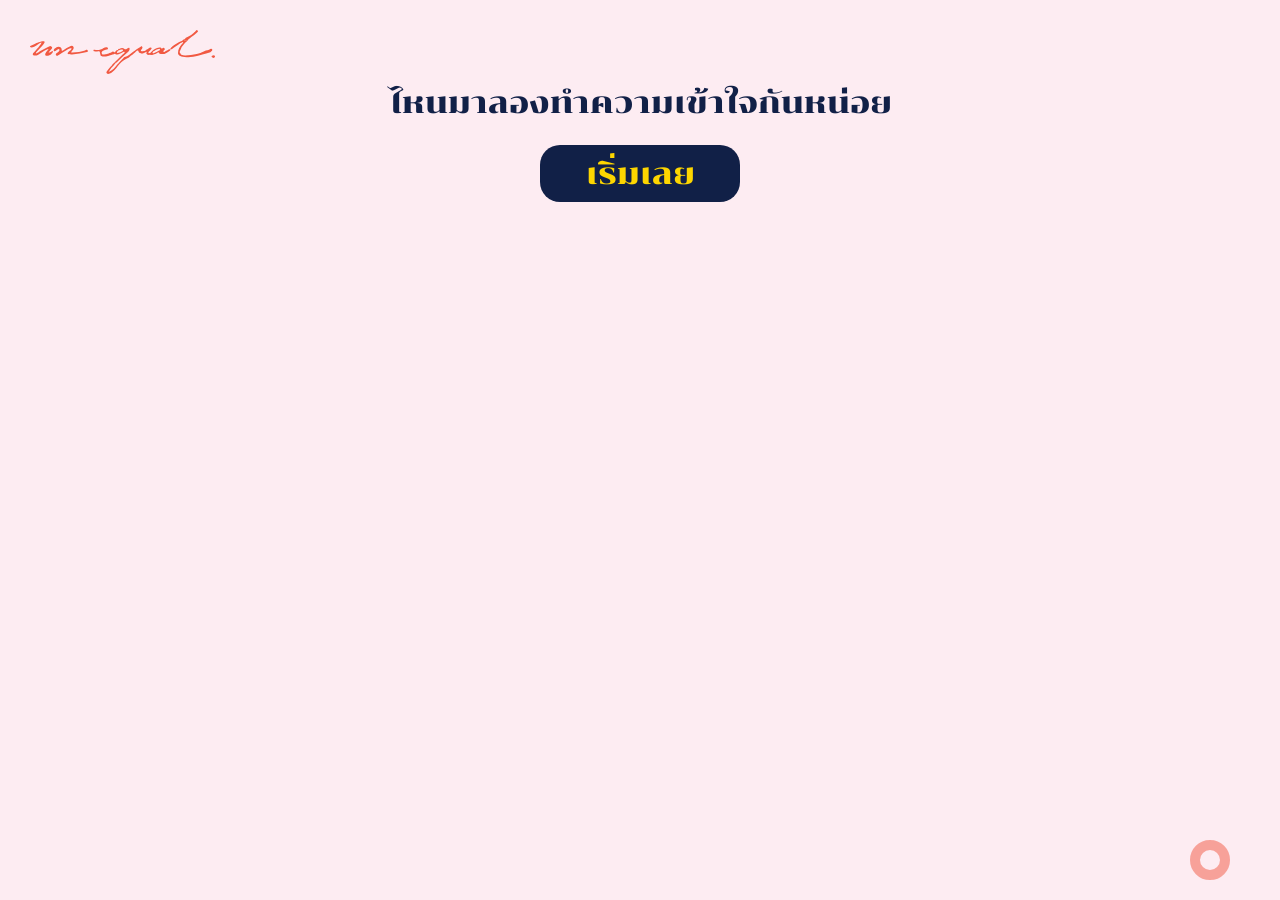
<file: game00.html>
<html lang="en">
  <head>
    <meta charset="UTF-8" />
    <meta name="viewport" content="width=device-width, initial-scale=1.0" />
    <title>Everyeon is (UN) equal</title>
    <link
      href="https://fonts.googleapis.com/css2?family=K2D&display=swap"
      rel="stylesheet"
    />
    <link
      href="https://fonts.googleapis.com/css2?family=Chonburi&display=swap"
      rel="stylesheet"
    />
    <link
      rel="stylesheet"
      href="https://cdn.jsdelivr.net/npm/bootstrap@4.5.3/dist/css/bootstrap.min.css"
    />
    <link rel="stylesheet" href="css/game01.css" />
    
    
  </head>
  <body>
    <div class="header"><img src="img/ui/logo.svg" /></div>
    <div class="btn-credit bor-peach"></div>
    <div class="container-fluid credit cl-navy">
      <p>
        เว็บไซต์นี้เป็นส่วนหนึ่งของวิชาออกแบบเว็บไซต์ หลักสูตรนิเทศศิลป์
        คณะสถาปัตยกรรมศาสตร์
      </p>
      <p>
        และการโปรแกรมและสื่อประสม แขนงวิชาการพัฒนาสื่อประสมและเกม
        คณะเทคโนโลยีสารสนเทศ
      </p>
      <p>สถาบันเทคโนโลยีพระจอมเกล้าเจ้าคุณทหารลาดกระบัง ©2020</p>
    </div>
    <div
      class="page7 container-fluid content bg-pale-pink"
      style="text-align: center; margin: auto"
    >
      <p class="empty fade01 subhead cl-navy">ไหนมาลองทำความเข้าใจกันหน่อย</p>
      <p class="empty fade02 subhead cl-peach" style="margin-bottom: 0px">
        คุณคิดว่าผู้หญิงควรได้รับ
      </p>
      <p class="empty fade02 subhead cl-peach">
        ค่าตอบแทนจากการทำงานบ้านหรือไม่?
      </p>
      <a class="btn btn-navy-yellow" id="start_quiz" href="#" role="button"
        >เริ่มเลย</a
      >
      <div
        class="empty quiz container bg-navy"
        style="width: 60%; border-radius: 15px; padding: 50px"
      >
        <div
          id="progress"
          class="bg-yellow"
          style="width: 100%; margin-bottom: 20px"
        >
          <div
            id="pro_bar"
            class="bg-red"
            style="width: 100%; height: 40px"
          ></div>
        </div>

        <span id="timer" class="cl-peach">
          <span id="time" class="time">10</span>
        </span>
        <div class="row" style="margin-top: 20px">
          <div class="col">
            <a class="btn btn-pink-navy" id="btn_yes" href="#" role="button"
              >ใช่</a
            >
          </div>
          <div class="col">
            <a class="btn btn-pink-navy" id="btn_nope" href="#" role="button"
              >ไม่ใช่</a
            >
          </div>
        </div>
      </div>
    </div>
    <div
      class="container-fluid content bg-pale-pink"
      style="text-align: center"
      id="wrong_ans"
    >
      <p class="head cl-navy">ว๊า! แย่จัง</p>
      <p class="subhead cl-blue" style="margin-bottom: 0px">
        เราว่าคุณอาจจะยังไม่ค่อยเข้าใจในเรื่องนี้เท่าไหร่
      </p>
      <p class="subhead cl-blue">ค่อยๆ ลองใหม่ก็ได้นะ</p>
      <p
        class="container cl-navy"
        style="width: 60%; text-align: left; margin-top: 50px"
      >
        ถ้าหากคุณไม่ได้ยอมรับและให้คุณค่าต่อการดูแล และ
        การทำงานบ้านแบบไม่ได้รับค่าจ้าง หรือ ฝ่ายชายที่ไม่ได้ช่วยเหลือแบ่งเบากัน
        ในการทำงาน จะมีส่วนทำให้เกิดปัญหาภายในครอบครัวได้ไม่มากก็น้อย
        เพราะจะสามารถเกิดความกดดัน, ความไม่เข้าใจกัน และ
        ความเครียดสะสมจากการทำงาน ซึ่งจะนำไปสู่การทะเลาะ และ
        อาจจะเลิกรากันได้ในที่สุด
      </p>
      <a
        class="btn btn-navy-yellow"
        id="return_to_quiz"
        style="margin-top: 70px; margin-bottom: 30px"
        href="#"
        role="button"
        >ลองใหม่</a
      >
    </div>
    <div class="page8 empty container-fluid content bg-pale-pink">
      <p class="head cl-red" style="margin-bottom: 0px; margin-left: 35%">
        <span class="tab"></span>เยี่ยมเลย!
      </p>
      <p class="subhead cl-blue" style="margin-bottom: 0px; margin-left: 35%">
        <span class="tab"></span>ยอมรับและให้คุณค่า
      </p>
      <p class="subhead cl-blue" style="margin-bottom: 0px; margin-left: 35%">
        <span class="tab"></span>แก่การทำงานบ้าน
      </p>
      <div class="col">
        <p
          class="cl-blue"
          style="margin-top: 2%; margin-right: 50%; margin-left: 15%"
        >
          ต้องยอมรับและให้คุณค่าต่อการดูแลและการทำงานบ้านแบบไม่ได้รับค่าจ้าง
          เพราะไม่ว่าบุคคลใดก็ควรได้รับค่าแรงเมื่อได้ทำงานเพื่อใช้จ่ายส่วนตัว
          โดยรัฐบาลสามารถช่วยเหลือได้โดยจัดเตรียมบริการสาธารณะ
          โครงสร้างพื้นฐานและนโยบายการคุ้มครองทางสังคมให้
          และสนับสนุนความรับผิดชอบร่วมกันภายในครัวเรือนและครอบครัวตามความเหมาะสมของแต่ละประเทศ
        </p>
        <p
          class="cl-blue"
          style="margin-top: 3%; margin-left: 15%; margin-right: 50%"
        >
          รวมถึงการขจัดความคิดที่ว่าด้วยการให้เพศหญิงต้องเป็นคนที่ทำงานบ้านเพียงคนเดียว
          เปลี่ยนเป็นการแบ่งเบากันภายในครอบครัวแทน
        </p>
      </div>
      <div class="col">
        <div style="position: absolute; right: 0px; top: 150px" class="img4-1">
          <img style="width: auto; height: 60vh" src="img/page4/4-1.png" />
        </div>
        <div style="position: absolute; right: 0px; top: 150px" class="img4-2">
          <img style="width: auto; height: 42vh" src="img/page4/4-2.png" />
        </div>
      </div>
    </div>
    <script src="https://cdn.jsdelivr.net/npm/bootstrap@4.5.3/dist/js/bootstrap.bundle.min.js"></script>
    <script src="https://code.jquery.com/jquery-3.5.1.js"></script>
    <script src="script/housework.js"></script>
  </body>
</html>
</file>
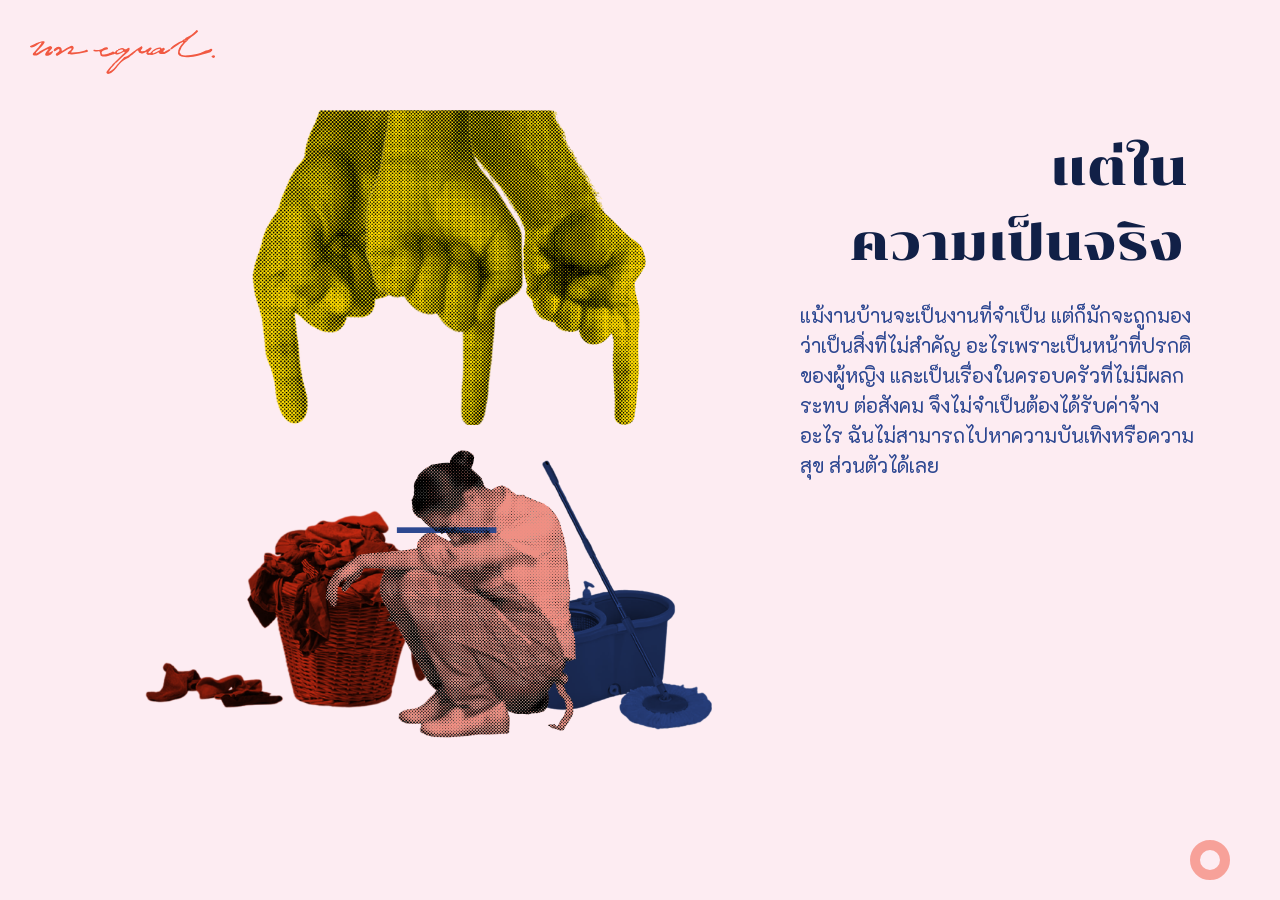
<file: page2.html>
<html lang="en">
  <head>
    <meta charset="UTF-8" />
    <meta name="viewport" content="width=device-width, initial-scale=1.0" />
    <title>Everyeon is (UN) equal</title>
    <link
      href="https://fonts.googleapis.com/css2?family=K2D&display=swap"
      rel="stylesheet"
    />
    <link
      href="https://fonts.googleapis.com/css2?family=Chonburi&display=swap"
      rel="stylesheet"
    />
    <link
      rel="stylesheet"
      href="https://cdn.jsdelivr.net/npm/bootstrap@4.5.3/dist/css/bootstrap.min.css"
    />
    <link rel="stylesheet" href="css/page2.css" />
    <script src="https://cdn.jsdelivr.net/npm/bootstrap@4.5.3/dist/js/bootstrap.bundle.min.js"></script>
    <script src="https://code.jquery.com/jquery-3.5.1.js"></script>
  </head>
  <body>
    <div class="header"><img src="img/ui/logo.svg" /></div>
    <div class="btn-credit bor-peach"></div>
    <div class="container-fluid credit cl-navy">
      <p>
        เว็บไซต์นี้เป็นส่วนหนึ่งของวิชาออกแบบเว็บไซต์ หลักสูตรนิเทศศิลป์
        คณะสถาปัตยกรรมศาสตร์
      </p>
      <p>
        และการโปรแกรมและสื่อประสม แขนงวิชาการพัฒนาสื่อประสมและเกม
        คณะเทคโนโลยีสารสนเทศ
      </p>
      <p>สถาบันเทคโนโลยีพระจอมเกล้าเจ้าคุณทหารลาดกระบัง ©2020</p>
    </div>
    <div class="container-fluid content bg-pale-pink">
      <div class="row" style="margin: 50px">
        <div class="col">
          <div style="width: 600px; height: 200px; position: absolute; left:185px; top:-400px;" class="img2-6"><img style="width: auto; height: 35vh;" src="img/page2/2-6.png" /></div>
          <div style="width: 600px; height: 200px; position: absolute; left:370px; top:-400px;" class="img2-5"><img style="width: auto; height: 35vh;" src="img/page2/2-5.png" /></div>
          <div style="width: 600px; height: 200px; position: absolute; left:300px; top:-400px;" class="img2-4"><img style="width: auto; height: 35vh;" src="img/page2/2-4.png" /></div>
          <div style="width: 600px; height: 200px; position: absolute; top: -400px; left: 80;" class="img2-2"><img style="width: auto; height: 22vh; " src="img/page2/2-2.png" /></div>
          <div style="width: 600px; height: 200px; position: absolute; top: -400px; left: 450;" class="img2-3"><img style="width: auto; height: 30vh; " src="img/page2/2-3.png" /></div>
          <img style="width: auto; height: 32vh; position: absolute; top: 320px; left: 260;" src="img/page2/2-1.png" />
        </div>
        <div class="col">
          <p class="head cl-navy" style="margin-left: 200px; margin-bottom: 0px; padding-left: 200px;"><span></span>แต่ใน</p>
          <p class="head cl-navy" style="margin-left: 200px;">ความเป็นจริง</p>
          <p class="cl-blue" style="width: 400px; margin-left: 150px;">
            แม้งานบ้านจะเป็นงานที่จำเป็น 
            แต่ก็มักจะถูกมองว่าเป็นสิ่งที่ไม่สำคัญ
            อะไรเพราะเป็นหน้าที่ปรกติของผู้หญิง
            และเป็นเรื่องในครอบครัวที่ไม่มีผลกระทบ
            ต่อสังคม จึงไม่จำเป็นต้องได้รับค่าจ้างอะไร 
            ฉันไม่สามารถไปหาความบันเทิงหรือความสุข
            ส่วนตัวได้เลย
          </p>
        </div>
      </div>
    </div>
    <script>
      $(".btn-credit").click(function(){
        $(".credit").slideToggle(500);
      });
      $(".credit").click(function(){
        $(".credit").slideToggle(500);
      });
    </script>
  </body>
</html>
</file>
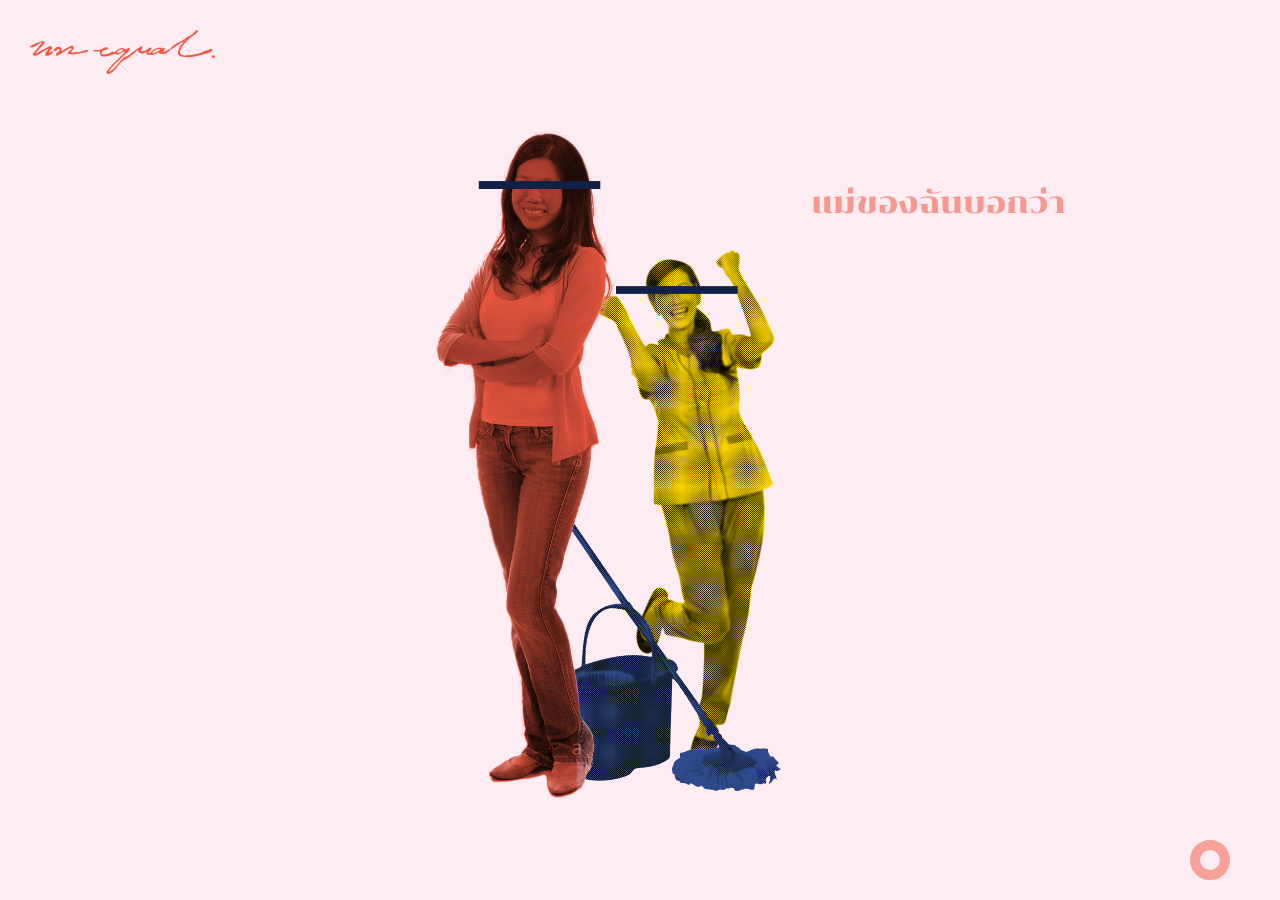
<file: page4.html>
<html lang="en">
  <head>
    <meta charset="UTF-8" />
    <meta name="viewport" content="width=device-width, initial-scale=1.0" />
    <title>Everyeon is (UN) equal</title>
    <link
      href="https://fonts.googleapis.com/css2?family=K2D&display=swap"
      rel="stylesheet"
    />
    <link
      href="https://fonts.googleapis.com/css2?family=Chonburi&display=swap"
      rel="stylesheet"
    />
    <link
      rel="stylesheet"
      href="https://cdn.jsdelivr.net/npm/bootstrap@4.5.3/dist/css/bootstrap.min.css"
    />
    <link rel="stylesheet" href="css/page46.css" />
    <script src="https://cdn.jsdelivr.net/npm/bootstrap@4.5.3/dist/js/bootstrap.bundle.min.js"></script>
    <script src="https://code.jquery.com/jquery-3.5.1.js"></script>
  </head>

  <body>
    <div class="header"><img src="img/ui/logo.svg" /></div>
    <div class="btn-credit bor-peach"></div>
    <div class="container-fluid credit cl-navy">
      <p>
        เว็บไซต์นี้เป็นส่วนหนึ่งของวิชาออกแบบเว็บไซต์ หลักสูตรนิเทศศิลป์
        คณะสถาปัตยกรรมศาสตร์
      </p>
      <p>
        และการเขียนโปรแกรมและสื่อประสม แขนงวิชาการพัฒนาสื่อประสมและเกม
        คณะเทคโนโลยีสารสนเทศ
      </p>
      <p>สถาบันเทคโนโลยีพระจอมเกล้าเจ้าคุณทหารลาดกระบัง ©2020</p>
    </div>
    <div class="container-fluid content bg-pale-pink">
      <div class="row" style="margin: 50px">
        <div class="col">
          <img
            style="width: auto; height: 75vh; margin-left: 350"
            src="img/page1/1.png"
          />
        </div>
        <div class="col" style="margin-top: 50px; margin-bottom: 50px">
          <p class="subhead cl-peach one">แม่ของฉันบอกว่า</p>
          <p class="head cl-navy two" style="margin-bottom: 0px">
            <span class="tab"></span>"เป็นผู้หญิง
          </p>
          <p class="head cl-navy two">ต้องทำงานอยู่บ้าน"</p>
          <p class="cl-blue three">
            แม่เคยบอกฉันว่า หากต้องการเป็นภรรยาที่ดี<br />
            หน้าที่แรกที่เราต้องทำคือดูแลความเรียบร้อยทุกอย่างในบ้าน<br />
            ไม่ว่าจะเป็นเรื่องงานบ้าน และการอยู่บ้านเพื่อดูแลลูก<br />
            เพราะมันคือสิ่งที่ผู้หญิงควรจะเป็น
          </p>
        </div>
      </div>
    </div>
    <script>
      $(".btn-credit").click(function () {
        $(".credit").slideToggle(500);
      });
      $(".credit").click(function () {
        $(".credit").slideToggle(500);
      });

      $(".one").css({ display: "none" }),
        $(".one").animate({ top: 0 }, { duration: 2000, queue: false });
      $(".one").fadeIn(2000);

      $(".two").css({ display: "none" }),
        $(".two").animate({ top: 0 }, { duration: 2000, queue: false });
      $(".two").delay(3000).fadeIn(2000);

      $(".three").css({ display: "none" }),
        $(".three").animate({ top: 0 }, { duration: 2000, queue: false });
      $(".three").delay(6000).fadeIn(2000);
    </script>
  </body>
</html>
</file>
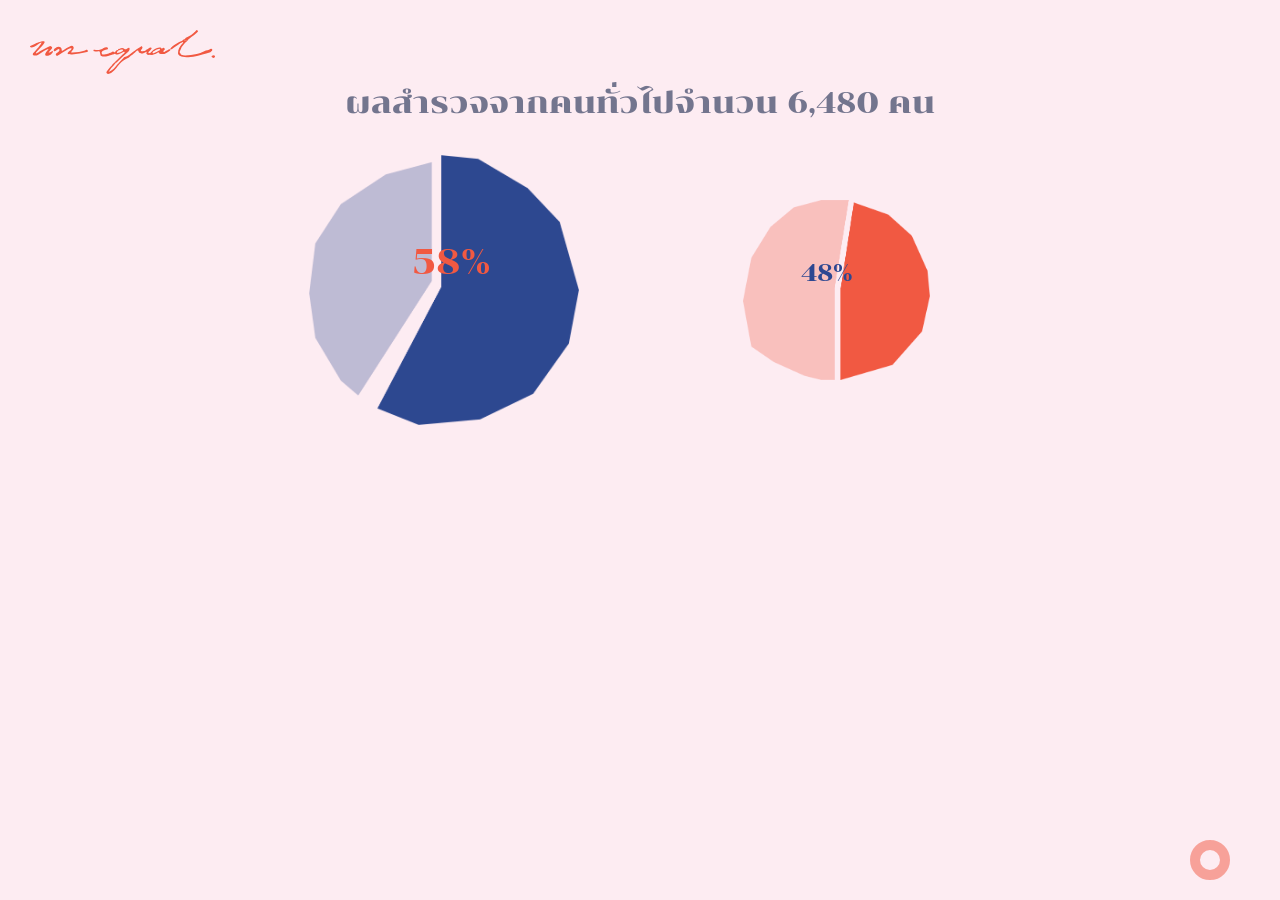
<file: page6.html>
<html lang="en">

<head>
    <meta charset="UTF-8" />
    <meta name="viewport" content="width=device-width, initial-scale=1.0" />
    <title>Everyeon is (UN) equal</title>
    <link href="https://fonts.googleapis.com/css2?family=K2D&display=swap" rel="stylesheet" />
    <link href="https://fonts.googleapis.com/css2?family=Chonburi&display=swap" rel="stylesheet" />
    <link rel="stylesheet" href="https://cdn.jsdelivr.net/npm/bootstrap@4.5.3/dist/css/bootstrap.min.css" />
    <link rel="stylesheet" href="css/page46.css" />
    <script src="https://cdn.jsdelivr.net/npm/bootstrap@4.5.3/dist/js/bootstrap.bundle.min.js"></script>
    <script src="https://code.jquery.com/jquery-3.5.1.js"></script>
    <link rel="stylesheet" href="css/progress-circle.css">
</head>

<body>
    <div class="header"><img src="img/ui/logo.svg" /></div>
    <div class="btn-credit bor-peach"></div>
    <div class="container-fluid credit cl-navy">
        <p>
            เว็บไซต์นี้เป็นส่วนหนึ่งของวิชาออกแบบเว็บไซต์ หลักสูตรนิเทศศิลป์
            คณะสถาปัตยกรรมศาสตร์
        </p>
        <p>
            และการเขียนโปรแกรมและสื่อประสม แขนงวิชาการพัฒนาสื่อประสมและเกม
            คณะเทคโนโลยีสารสนเทศ
        </p>
        <p>สถาบันเทคโนโลยีพระจอมเกล้าเจ้าคุณทหารลาดกระบัง ©2020</p>
    </div>
    <div class="container-fluid content bg-pale-pink">
        <p class="subhead cl-navy one" style="text-align: center; margin-top: auto;">ผลสำรวจจากคนทั่วไปจำนวน 6,480 คน</p>
        <div class="container" style="width: 70%;">
            <div class="row" style="margin: 30px;">
                <div class="col" style="text-align: center;">
                    <img style="width: auto; height: 30vh;" src="img/page3/3-1.png" />
                    <p class="subhead cl-peach" style="position: absolute; right: 0; margin-right: 150px; top: 0; margin-top: 80px; font-size: 36px;">58%</p>
                    <!-- <div class="progress-circle progress-58"><span>58</span></div> -->
                </div>
                <div class="col" style="text-align: center; margin: auto;">
                    <img style="width: auto; height: 20vh;" src="img/page3/3-2.png" />
                    <p class="subhead cl-blue" style="position: absolute; right: 0; margin-right: 180px; top: 0; margin-top: 55px; font-size: 24px;">48%</p>
                    <!-- <div class="progress-circle progress-48"><span>48</span></div> -->
                </div>
            </div>
            <div class="row" style="margin: auto;">
                <div class="col" style="text-align: center;">
                    <p class="cl-blue two" style="margin-bottom: 0;">ผู้ชายจำนวน 58% ยังคงมองว่า</p>
                    <p class="subhead cl-blue two" style="margin-bottom: 0;">การทำงานบ้านควรเป็น</p>
                    <p class="subhead cl-blue two" style="margin-bottom: 0;">หน้าที่ของผู้หญิง</p>
                    <p class="subhead cl-blue two" style="margin-bottom: 0;">มากกว่า</p>
                </div>
                <div class="col" style="text-align: center;">
                    <p class="cl-blue three" style="margin-bottom: 0;">ผู้หญิงจำนวน 48% คิดว่า</p>
                    <p class="subhead cl-peach three" style="margin-bottom: 0;">งานบ้านควรเป็นเรื่อง</p>
                    <p class="subhead cl-peach three" style="margin-bottom: 0;">ที่ต้องช่วยกัน</p>
                </div>
            </div>
            <div class="row">
                <div class="col" style="text-align: center; margin: auto;">
                    <p class="subhead cl-navy four">แต่ถึงอย่างไรก็ตาม</p>
                </div>
                <div class="col" style="text-align: auto;">
                    <p class="cl-blue four">ผู้หญิงจำนวนถึง 43% ที่คิดว่างานบ้านควรเป็นหน้าที่<br>ของผู้หญิงมากกว่า
                        สะท้อนให้เห็นว่าค่านิยมของสังคมไทย<br>ยังคงส่งผลต่อเนื่องมาถึงคนในยุคปัจจุบัน</p>
                </div>
            </div>
        </div>
    </div>
    <script>
        $(".btn-credit").click(function () {
            $(".credit").slideToggle(500);
        });
        $(".credit").click(function () {
            $(".credit").slideToggle(500);
        });

        //Page 6
        $('.one').css({ 'display': 'none' }),
        $('.one').animate({ 'top': 0 }, { "duration": 2000, "queue": false });
        $('.one').fadeIn(2000);

        $('.two').css({ 'display': 'none' }),
        $('.two').animate({ 'top': 0 }, { "duration": 2000, "queue": false });
        $('.two').delay(3000).fadeIn(2000);

        $('.three').css({ 'display': 'none' }),
        $('.three').animate({ 'top': 0 }, { "duration": 2000, "queue": false });
        $('.three').delay(6000).fadeIn(2000);

        $('.four').css({ 'display': 'none' }),
        $('.four').animate({ 'top': 0 }, { "duration": 2000, "queue": false });
        $('.four').delay(9000).fadeIn(2000);
    </script>
</body>

</html>
</file>
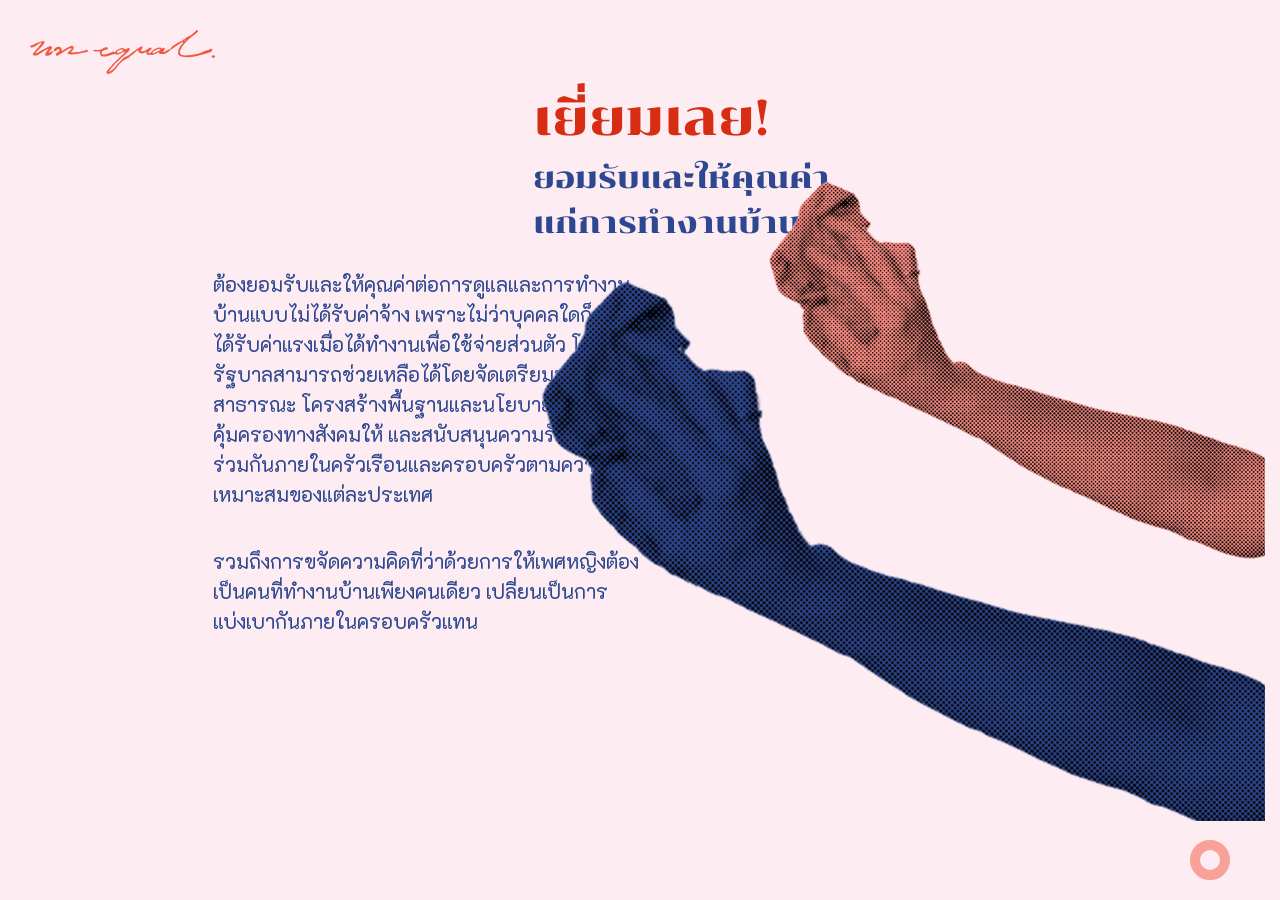
<file: page8.html>
<html lang="en">
  <head>
    <meta charset="UTF-8" />
    <meta name="viewport" content="width=device-width, initial-scale=1.0" />
    <title>Everyeon is (UN) equal</title>
    <link
      href="https://fonts.googleapis.com/css2?family=K2D&display=swap"
      rel="stylesheet"
    />
    <link
      href="https://fonts.googleapis.com/css2?family=Chonburi&display=swap"
      rel="stylesheet"
    />
    <link
      rel="stylesheet"
      href="https://cdn.jsdelivr.net/npm/bootstrap@4.5.3/dist/css/bootstrap.min.css"
    />
    <link rel="stylesheet" href="css/page8.css" />
    <script src="https://cdn.jsdelivr.net/npm/bootstrap@4.5.3/dist/js/bootstrap.bundle.min.js"></script>
    <script src="https://code.jquery.com/jquery-3.5.1.js"></script>
  </head>
  <body>
    <div class="header"><img src="img/ui/logo.svg" /></div>
    <div class="btn-credit bor-peach"></div>
    <div class="container-fluid credit cl-navy">
      <p>
        เว็บไซต์นี้เป็นส่วนหนึ่งของวิชาออกแบบเว็บไซต์ หลักสูตรนิเทศศิลป์
        คณะสถาปัตยกรรมศาสตร์
      </p>
      <p>
        และการโปรแกรมและสื่อประสม แขนงวิชาการพัฒนาสื่อประสมและเกม
        คณะเทคโนโลยีสารสนเทศ
      </p>
      <p>สถาบันเทคโนโลยีพระจอมเกล้าเจ้าคุณทหารลาดกระบัง ©2020</p>
    </div> 
    <div class="container-fluid content bg-pale-pink">
      <p class="head cl-red" style="margin-bottom: 0px;margin-left: 35%;"><span class="tab"></span>เยี่ยมเลย!</p>
      <p class="subhead cl-blue" style="margin-bottom: 0px;margin-left: 35%;"><span class="tab"></span>ยอมรับและให้คุณค่า</p>
      <p class="subhead cl-blue" style="margin-bottom: 0px;margin-left: 35%;"><span class="tab"></span>แก่การทำงานบ้าน</p>
          <div class="col">
           <p class="cl-blue" style="margin-top: 2%;margin-right: 50%; margin-left: 15%;">
            ต้องยอมรับและให้คุณค่าต่อการดูแลและการทำงานบ้านแบบไม่ได้รับค่าจ้าง
            เพราะไม่ว่าบุคคลใดก็ควรได้รับค่าแรงเมื่อได้ทำงานเพื่อใช้จ่ายส่วนตัว
            โดยรัฐบาลสามารถช่วยเหลือได้โดยจัดเตรียมบริการสาธารณะ
            โครงสร้างพื้นฐานและนโยบายการคุ้มครองทางสังคมให้
            และสนับสนุนความรับผิดชอบร่วมกันภายในครัวเรือนและครอบครัวตามความเหมาะสมของแต่ละประเทศ
          </p>
          <p class="cl-blue" style="margin-top: 3%; margin-left: 15%;margin-right: 50%;">
          รวมถึงการขจัดความคิดที่ว่าด้วยการให้เพศหญิงต้องเป็นคนที่ทำงานบ้านเพียงคนเดียว
          เปลี่ยนเป็นการแบ่งเบากันภายในครอบครัวแทน
          </p></div>
          <div class="col">
            <div style="position:  absolute; right: 0px; top:150px; " class="img4-1"><img style="width: auto; height: 60vh;" src="img/page4/4-1.png" /></div>
          <div style="position:  absolute; right: 0px; top:150px"class="img4-2"><img style="width: auto; height: 42vh;" src="img/page4/4-2.png" /></div>
      </div></div>
    <script>
      $(".btn-credit").click(function(){
        $(".credit").slideToggle(500);
      });
      $(".credit").click(function(){
        $(".credit").slideToggle(500);
      });
    </script>
  </body>
</html>
</file>
<file: css/game01.css>
* {
  font-family: "K2D", sans-serif;
  font-size: 20px;
}

:root {
  --ci1: #fdecf2;
  --ci2: #fdd600;
  --ci3: #ef8f83;
  --ci4: #f15942;
  --ci5: #d72d13;
  --ci6: #2d4791;
  --ci7: #112047;
}

/* Background Color */
.bg-pale-pink {background: var(--ci1);}
.bg-yellow {background: var(--ci2);}
.bg-pink {background: var(--ci3);}
.bg-peach {background: var(--ci4);}
.bg-red {background: var(--ci5);}
.bg-blue {background: var(--ci6);}
.bg-navy {background: var(--ci7);}

/* Font Color */
.cl-pale-pink {color: var(--ci1);}
.cl-yellow {color: var(--ci2);}
.cl-pink {color: var(--ci3);}
.cl-peach {color: var(--ci4);}
.cl-red {color: var(--ci5);}
.cl-blue {color: var(--ci6);}
.cl-navy {color: var(--ci7);}

/* Border Color */
.bor-pale-pink {border-color: var(--ci1);}
.bor-yellow {border-color: var(--ci2);}
.bor-pink {border-color: var(--ci3);}
.bor-peach {border-color: var(--ci4);}
.bor-red {border-color: var(--ci5);}
.bor-blue {border-color: var(--ci6);}
.bor-navy {border-color: var(--ci7);}

/* Button Color */
.btn-pink-navy{
  background:var(--ci3);
  color: var(--ci7);
}
.btn-pink-navy:hover{
  background:var(--ci1);
  color: var(--ci3);
}

.btn-navy-yellow{
  background:var(--ci7);
  color: var(--ci2);
}

.btn-navy-yellow:hover{
  background:var(--ci2);
  color: var(--ci7);
}

.btn-pink-white{
  background:var(--ci3);
  color: var(--ci1);
}

.btn-pink-white:hover{
  background:var(--ci1);
  color: var(--ci3);
}

.head {
  font-family: "Chonburi", cursive;
  font-size: 50px;
}

.subhead {
  font-family: "Chonburi", cursive;
  font-size: 30px;
}

.content {
  width: 100vw;
  height: 100vh;
  padding-top: 80px;
  padding-left: 0;
  padding-right: 0;
}

.header {
  margin: 30px;
  position: absolute;
}

.tab {
  padding-left: 80px;
}

.btn {
  border-radius: 20px;
  font-family: "Chonburi", cursive;
  font-size: 30px;
  width: 200px;
  padding: 5px;
}

.btn-credit {
  width: 40px;
  height: 40px;
  border-style: solid;
  border-width: 10px;
  border-radius: 50%;
  position: absolute;
  bottom: 20px;
  right: 50px;
  opacity: .5;
  cursor: pointer;
  transition: .3s;
}
.btn-credit:hover {
  opacity: 1;
}

.credit{
  position: absolute;
  bottom: 0;
  background: #fff;
  text-align: center;
  padding-top: 25px;
  z-index: 999;
  display: none;
  cursor: pointer;
}

.time {
  font-family: "Chonburi", cursive;
  font-size: 30px;
}

#wrong_ans{
  display: none;
  top: 0;
  position: absolute;
  z-index: 1000;
}

.empty{
  display: none;
}

.img4-1{
  animation: move2 1s;
  animation-delay:1.8s;
  animation-fill-mode: forwards
}

.img4-2{
  animation: move3 1s;
  animation-delay: 1s;
  animation-fill-mode: forwards
}

@keyframes move2 {
  from {top: 150px;}
  to {top: -375px;}
}

@keyframes move3 {
  from {top: 150px;}
  to {top: -475px;}
}
</file>
<file: css/page2.css>
* {
  font-family: "K2D", sans-serif;
  font-size: 20px;
}

:root {
  --ci1: #fdecf2;
  --ci2: #fdd600;
  --ci3: #ef8f83;
  --ci4: #f15942;
  --ci5: #d72d13;
  --ci6: #2d4791;
  --ci7: #112047;
}

/* Background Color */
.bg-pale-pink {background: var(--ci1);}
.bg-yellow {background: var(--ci2);}
.bg-pink {background: var(--ci3);}
.bg-peach {background: var(--ci4);}
.bg-red {background: var(--ci5);}
.bg-blue {background: var(--ci6);}
.bg-navy {background: var(--ci7);}

/* Font Color */
.cl-pale-pink {color: var(--ci1);}
.cl-yellow {color: var(--ci2);}
.cl-pink {color: var(--ci3);}
.cl-peach {color: var(--ci4);}
.cl-red {color: var(--ci5);}
.cl-blue {color: var(--ci6);}
.cl-navy {color: var(--ci7);}

/* Border Color */
.bor-pale-pink {border-color: var(--ci1);}
.bor-yellow {border-color: var(--ci2);}
.bor-pink {border-color: var(--ci3);}
.bor-peach {border-color: var(--ci4);}
.bor-red {border-color: var(--ci5);}
.bor-blue {border-color: var(--ci6);}
.bor-navy {border-color: var(--ci7);}

.head {
  font-family: "Chonburi", cursive;
  font-size: 50px;
}

.subhead {
  font-family: "Chonburi", cursive;
  font-size: 30px;
}

.content {
  width: 100vw;
  height: 100vh;
  padding-top: 80px;
}

.header {
  margin: 30px;
  position: absolute;
}

.tab {
  padding-left: 80px;
}

.btn-credit {
  width: 40px;
  height: 40px;
  border-style: solid;
  border-width: 10px;
  border-radius: 50%;
  position: absolute;
  bottom: 20px;
  right: 50px;
  opacity: .5;
  cursor: pointer;
  transition: .3s;
}
.btn-credit:hover {
  opacity: 1;
}

.credit{
  position: absolute;
  bottom: 0;
  background: #fff;
  text-align: center;
  padding-top: 25px;
  z-index: 999;
  display: none;
  cursor: pointer;
}

.img2-6{
  animation: move6 1s;
  animation-delay:1.5s;
  animation-fill-mode: forwards
}

.img2-5{
  animation: move6 1s;
  animation-delay: 1s;
  animation-fill-mode: forwards
}

.img2-4{
  animation: move6 1s;
  animation-delay: 2s;
  animation-fill-mode: forwards
}

.img2-2{
  animation: move2 0.7s;
  animation-delay: 3s;
  animation-fill-mode: forwards
}

.img2-3{
  animation: move3 0.7s;
  animation-delay: 3.5s;
  animation-fill-mode: forwards
}

@keyframes move6 {
  from {top: -400px;}
  to {top: -20px;}
}

@keyframes move2 {
  from {top: -400px;}
  to {top: 380px;}
}

@keyframes move3 {
  from {top: -400px;}
  to {top: 330px;}
}
</file>
<file: css/page46.css>
* {
    font-family: "K2D", sans-serif;
    font-size: 20px;
  }
  
  :root {
    --ci1: #fdecf2;
    --ci2: #fdd600;
    --ci3: #ef8f83;
    --ci4: #f15942;
    --ci5: #d72d13;
    --ci6: #2d4791;
    --ci7: #112047;
  }
  
  /* Background Color */
  .bg-pale-pink {background: var(--ci1);}
  .bg-yellow {background: var(--ci2);}
  .bg-pink {background: var(--ci3);}
  .bg-peach {background: var(--ci4);}
  .bg-red {background: var(--ci5);}
  .bg-blue {background: var(--ci6);}
  .bg-navy {background: var(--ci7);}
  
  /* Font Color */
  .cl-pale-pink {color: var(--ci1);}
  .cl-yellow {color: var(--ci2);}
  .cl-pink {color: var(--ci3);}
  .cl-peach {color: var(--ci4);}
  .cl-red {color: var(--ci5);}
  .cl-blue {color: var(--ci6);}
  .cl-navy {color: var(--ci7);}
  
  /* Border Color */
  .bor-pale-pink {border-color: var(--ci1);}
  .bor-yellow {border-color: var(--ci2);}
  .bor-pink {border-color: var(--ci3);}
  .bor-peach {border-color: var(--ci4);}
  .bor-red {border-color: var(--ci5);}
  .bor-blue {border-color: var(--ci6);}
  .bor-navy {border-color: var(--ci7);}
  
  .head {
    font-family: "Chonburi", cursive;
    font-size: 50px;
  }
  
  .subhead {
    font-family: "Chonburi", cursive;
    font-size: 30px;
  }
  
  .content {
    width: 100vw;
    height: 100vh;
    padding-top: 80px;
  }
  
  .header {
    margin: 30px;
    position: absolute;
  }
  
  .tab {
    padding-left: 80px;
  }
  
  .btn-credit {
    width: 40px;
    height: 40px;
    border-style: solid;
    border-width: 10px;
    border-radius: 50%;
    position: absolute;
    bottom: 20px;
    right: 50px;
    opacity: .5;
    cursor: pointer;
    transition: .3s;
  }
  .btn-credit:hover {
    opacity: 1;
  }
  
  .credit{
    position: absolute;
    bottom: 0;
    background: #fff;
    text-align: center;
    padding-top: 25px;
    z-index: 999;
    display: none;
    cursor: pointer;
  }
</file>
<file: css/progress-circle.css>
h1 {
  color: #63B8FF;
  text-align: center; }

.progress-circle {
  position: relative;
  display: inline-block;
  margin: 1rem;
  width: 250px;
  height: 250px;
  border-radius: 50%;
  background-color: #ebebeb; }

.progress-circle:after {
  content: '';
  display: inline-block;
  width: 100%;
  height: 100%;
  border-radius: 50%;
  -webkit-animation: colorload 2s;
  animation: colorload 2s; }

.progress-circle span {
  font-size: 1.5rem;
  font-family: "Chonburi", cursive;
  color: #112047;
  position: absolute;
  left: 50%;
  top: 50%;
  display: block;
  width: 60px;
  height: 60px;
  line-height: 60px;
  margin-left: -30px;
  margin-top: -30px;
  text-align: center;
  border-radius: 50%;
  background: #fff;
  z-index: 1; }

  .progress-circle.progress-58 span {
    font-size: 1.5rem;
    font-family: "Chonburi", cursive;
    color: #F15942;
    position: absolute;
    left: 50%;
    top: 50%;
    display: block;
    width: 60px;
    height: 60px;
    line-height: 60px;
    margin-left: -30px;
    margin-top: -30px;
    text-align: center;
    border-radius: 50%;
    background: #fff;
    z-index: 1; }

  .progress-circle.progress-58 {
    position: relative;
    display: inline-block;
    margin: 1rem;
    width: 300px;
    height: 300px;
    border-radius: 50%;
    background-color: #112047; }

  .progress-circle span:after {
    content: "%";
    font-weight: 600;
    color: #112047; }

  .progress-circle.progress-58 span:after {
    content: "%";
    font-weight: 600;
    color: #F15942; }

.progress-circle.progress-0:after {
  background-image: linear-gradient(90deg, #ebebeb 50%, transparent 50%, transparent), linear-gradient(90deg, #66b8ff 50%, #ebebeb 50%, #ebebeb); }

.progress-circle.progress-1:after {
  background-image: linear-gradient(90deg, #ebebeb 50%, transparent 50%, transparent), linear-gradient(93.6deg, #66b8ff 50%, #ebebeb 50%, #ebebeb); }

.progress-circle.progress-2:after {
  background-image: linear-gradient(90deg, #ebebeb 50%, transparent 50%, transparent), linear-gradient(97.2deg, #66b8ff 50%, #ebebeb 50%, #ebebeb); }

.progress-circle.progress-3:after {
  background-image: linear-gradient(90deg, #ebebeb 50%, transparent 50%, transparent), linear-gradient(100.8deg, #66b8ff 50%, #ebebeb 50%, #ebebeb); }

.progress-circle.progress-4:after {
  background-image: linear-gradient(90deg, #ebebeb 50%, transparent 50%, transparent), linear-gradient(104.4deg, #66b8ff 50%, #ebebeb 50%, #ebebeb); }

.progress-circle.progress-5:after {
  background-image: linear-gradient(90deg, #ebebeb 50%, transparent 50%, transparent), linear-gradient(108deg, #66b8ff 50%, #ebebeb 50%, #ebebeb); }

.progress-circle.progress-6:after {
  background-image: linear-gradient(90deg, #ebebeb 50%, transparent 50%, transparent), linear-gradient(111.6deg, #66b8ff 50%, #ebebeb 50%, #ebebeb); }

.progress-circle.progress-7:after {
  background-image: linear-gradient(90deg, #ebebeb 50%, transparent 50%, transparent), linear-gradient(115.2deg, #66b8ff 50%, #ebebeb 50%, #ebebeb); }

.progress-circle.progress-8:after {
  background-image: linear-gradient(90deg, #ebebeb 50%, transparent 50%, transparent), linear-gradient(118.8deg, #66b8ff 50%, #ebebeb 50%, #ebebeb); }

.progress-circle.progress-9:after {
  background-image: linear-gradient(90deg, #ebebeb 50%, transparent 50%, transparent), linear-gradient(122.4deg, #66b8ff 50%, #ebebeb 50%, #ebebeb); }

.progress-circle.progress-10:after {
  background-image: linear-gradient(90deg, #ebebeb 50%, transparent 50%, transparent), linear-gradient(126deg, #66b8ff 50%, #ebebeb 50%, #ebebeb); }

.progress-circle.progress-11:after {
  background-image: linear-gradient(90deg, #ebebeb 50%, transparent 50%, transparent), linear-gradient(129.6deg, #66b8ff 50%, #ebebeb 50%, #ebebeb); }

.progress-circle.progress-12:after {
  background-image: linear-gradient(90deg, #ebebeb 50%, transparent 50%, transparent), linear-gradient(133.2deg, #66b8ff 50%, #ebebeb 50%, #ebebeb); }

.progress-circle.progress-13:after {
  background-image: linear-gradient(90deg, #ebebeb 50%, transparent 50%, transparent), linear-gradient(136.8deg, #66b8ff 50%, #ebebeb 50%, #ebebeb); }

.progress-circle.progress-14:after {
  background-image: linear-gradient(90deg, #ebebeb 50%, transparent 50%, transparent), linear-gradient(140.4deg, #66b8ff 50%, #ebebeb 50%, #ebebeb); }

.progress-circle.progress-15:after {
  background-image: linear-gradient(90deg, #ebebeb 50%, transparent 50%, transparent), linear-gradient(129.6deg, #66b8ff 50%, #ebebeb 50%, #ebebeb); }

.progress-circle.progress-16:after {
  background-image: linear-gradient(90deg, #ebebeb 50%, transparent 50%, transparent), linear-gradient(133.2deg, #66b8ff 50%, #ebebeb 50%, #ebebeb); }

.progress-circle.progress-17:after {
  background-image: linear-gradient(90deg, #ebebeb 50%, transparent 50%, transparent), linear-gradient(136.8deg, #66b8ff 50%, #ebebeb 50%, #ebebeb); }

.progress-circle.progress-18:after {
  background-image: linear-gradient(90deg, #ebebeb 50%, transparent 50%, transparent), linear-gradient(140.4deg, #66b8ff 50%, #ebebeb 50%, #ebebeb); }

.progress-circle.progress-19:after {
  background-image: linear-gradient(90deg, #ebebeb 50%, transparent 50%, transparent), linear-gradient(144deg, #66b8ff 50%, #ebebeb 50%, #ebebeb); }

.progress-circle.progress-20:after {
  background-image: linear-gradient(90deg, #ebebeb 50%, transparent 50%, transparent), linear-gradient(151.2deg, #66b8ff 50%, #ebebeb 50%, #ebebeb); }

.progress-circle.progress-21:after {
  background-image: linear-gradient(90deg, #ebebeb 50%, transparent 50%, transparent), linear-gradient(158.6deg, #66b8ff 50%, #ebebeb 50%, #ebebeb); }

.progress-circle.progress-22:after {
  background-image: linear-gradient(90deg, #ebebeb 50%, transparent 50%, transparent), linear-gradient(161.2deg, #66b8ff 50%, #ebebeb 50%, #ebebeb); }

.progress-circle.progress-23:after {
  background-image: linear-gradient(90deg, #ebebeb 50%, transparent 50%, transparent), linear-gradient(165.6deg, #66b8ff 50%, #ebebeb 50%, #ebebeb); }

.progress-circle.progress-24:after {
  background-image: linear-gradient(90deg, #ebebeb 50%, transparent 50%, transparent), linear-gradient(169.2deg, #66b8ff 50%, #ebebeb 50%, #ebebeb); }

.progress-circle.progress-25:after {
  background-image: linear-gradient(90deg, #ebebeb 50%, transparent 50%, transparent), linear-gradient(180deg, #66b8ff 50%, #ebebeb 50%, #ebebeb); }

.progress-circle.progress-26:after {
  background-image: linear-gradient(90deg, #ebebeb 50%, transparent 50%, transparent), linear-gradient(183.6deg, #66b8ff 50%, #ebebeb 50%, #ebebeb); }

.progress-circle.progress-27:after {
  background-image: linear-gradient(90deg, #ebebeb 50%, transparent 50%, transparent), linear-gradient(187.2deg, #66b8ff 50%, #ebebeb 50%, #ebebeb); }

.progress-circle.progress-28:after {
  background-image: linear-gradient(90deg, #ebebeb 50%, transparent 50%, transparent), linear-gradient(190.8deg, #66b8ff 50%, #ebebeb 50%, #ebebeb); }

.progress-circle.progress-29:after {
  background-image: linear-gradient(90deg, #ebebeb 50%, transparent 50%, transparent), linear-gradient(194.4deg, #66b8ff 50%, #ebebeb 50%, #ebebeb); }

.progress-circle.progress-30:after {
  background-image: linear-gradient(90deg, #ebebeb 50%, transparent 50%, transparent), linear-gradient(198deg, #66b8ff 50%, #ebebeb 50%, #ebebeb); }

.progress-circle.progress-31:after {
  background-image: linear-gradient(90deg, #ebebeb 50%, transparent 50%, transparent), linear-gradient(201.6deg, #66b8ff 50%, #ebebeb 50%, #ebebeb); }

.progress-circle.progress-32:after {
  background-image: linear-gradient(90deg, #ebebeb 50%, transparent 50%, transparent), linear-gradient(205.2deg, #66b8ff 50%, #ebebeb 50%, #ebebeb); }

.progress-circle.progress-33:after {
  background-image: linear-gradient(90deg, #ebebeb 50%, transparent 50%, transparent), linear-gradient(208.8deg, #66b8ff 50%, #ebebeb 50%, #ebebeb); }

.progress-circle.progress-34:after {
  background-image: linear-gradient(90deg, #ebebeb 50%, transparent 50%, transparent), linear-gradient(212.4deg, #66b8ff 50%, #ebebeb 50%, #ebebeb); }

.progress-circle.progress-35:after {
  background-image: linear-gradient(90deg, #ebebeb 50%, transparent 50%, transparent), linear-gradient(216deg, #66b8ff 50%, #ebebeb 50%, #ebebeb); }

.progress-circle.progress-40:after {
  background-image: linear-gradient(90deg, #ebebeb 50%, transparent 50%, transparent), linear-gradient(234deg, #66b8ff 50%, #ebebeb 50%, #ebebeb); }

.progress-circle.progress-36:after {
  background-image: linear-gradient(90deg, #ebebeb 50%, transparent 50%, transparent), linear-gradient(219.6deg, #66b8ff 50%, #ebebeb 50%, #ebebeb); }

.progress-circle.progress-37:after {
  background-image: linear-gradient(90deg, #ebebeb 50%, transparent 50%, transparent), linear-gradient(223.2deg, #66b8ff 50%, #ebebeb 50%, #ebebeb); }

.progress-circle.progress-38:after {
  background-image: linear-gradient(90deg, #ebebeb 50%, transparent 50%, transparent), linear-gradient(226.8deg, #66b8ff 50%, #ebebeb 50%, #ebebeb); }

.progress-circle.progress-39:after {
  background-image: linear-gradient(90deg, #ebebeb 50%, transparent 50%, transparent), linear-gradient(230.4deg, #66b8ff 50%, #ebebeb 50%, #ebebeb); }

.progress-circle.progress-41:after {
  background-image: linear-gradient(90deg, #ebebeb 50%, transparent 50%, transparent), linear-gradient(237.6deg, #66b8ff 50%, #ebebeb 50%, #ebebeb); }

.progress-circle.progress-42:after {
  background-image: linear-gradient(90deg, #ebebeb 50%, transparent 50%, transparent), linear-gradient(241.2deg, #66b8ff 50%, #ebebeb 50%, #ebebeb); }

.progress-circle.progress-43:after {
  background-image: linear-gradient(90deg, #ebebeb 50%, transparent 50%, transparent), linear-gradient(244.8deg, #66b8ff 50%, #ebebeb 50%, #ebebeb); }

.progress-circle.progress-44:after {
  background-image: linear-gradient(90deg, #ebebeb 50%, transparent 50%, transparent), linear-gradient(248.4deg, #66b8ff 50%, #ebebeb 50%, #ebebeb); }

.progress-circle.progress-45:after {
  background-image: linear-gradient(90deg, #ebebeb 50%, transparent 50%, transparent), linear-gradient(252deg, #66b8ff 50%, #ebebeb 50%, #ebebeb); }

.progress-circle.progress-46:after {
  background-image: linear-gradient(90deg, #ebebeb 50%, transparent 50%, transparent), linear-gradient(255.6deg, #66b8ff 50%, #ebebeb 50%, #ebebeb); }

.progress-circle.progress-47:after {
  background-image: linear-gradient(90deg, #ebebeb 50%, transparent 50%, transparent), linear-gradient(259.2deg, #66b8ff 50%, #ebebeb 50%, #ebebeb); }

.progress-circle.progress-48:after {
  background-image: linear-gradient(90deg, #f8c9c2 50%, transparent 50%, transparent), linear-gradient(262.8deg, #F15942 50%, #f8c9c2 50%, #f8c9c2); }

.progress-circle.progress-49:after {
  background-image: linear-gradient(90deg, #ebebeb 50%, transparent 50%, transparent), linear-gradient(266.4deg, #66b8ff 50%, #ebebeb 50%, #ebebeb); }

.progress-circle.progress-50:after {
  background-image: linear-gradient(-90deg, #66b8ff 50%, transparent 50%, transparent), linear-gradient(270deg, #66b8ff 50%, #ebebeb 50%, #ebebeb); }

.progress-circle.progress-51:after {
  background-image: linear-gradient(-86.4deg, #66b8ff 50%, transparent 50%, transparent), linear-gradient(270deg, #66b8ff 50%, #ebebeb 50%, #ebebeb); }

.progress-circle.progress-52:after {
  background-image: linear-gradient(-82.6deg, #66b8ff 50%, transparent 50%, transparent), linear-gradient(270deg, #66b8ff 50%, #ebebeb 50%, #ebebeb); }

.progress-circle.progress-53:after {
  background-image: linear-gradient(-79.2deg, #66b8ff 50%, transparent 50%, transparent), linear-gradient(270deg, #66b8ff 50%, #ebebeb 50%, #ebebeb); }

.progress-circle.progress-54:after {
  background-image: linear-gradient(-75.6deg, #66b8ff 50%, transparent 50%, transparent), linear-gradient(270deg, #66b8ff 50%, #ebebeb 50%, #ebebeb); }

.progress-circle.progress-55:after {
  background-image: linear-gradient(-72deg, #66b8ff 50%, transparent 50%, transparent), linear-gradient(270deg, #66b8ff 50%, #ebebeb 50%, #ebebeb); }

.progress-circle.progress-56:after {
  background-image: linear-gradient(-68.4deg, #66b8ff 50%, transparent 50%, transparent), linear-gradient(270deg, #66b8ff 50%, #ebebeb 50%, #ebebeb); }

.progress-circle.progress-57:after {
  background-image: linear-gradient(-64.8deg, #66b8ff 50%, transparent 50%, transparent), linear-gradient(270deg, #66b8ff 50%, #ebebeb 50%, #ebebeb); }

.progress-circle.progress-58:after {
  background-image: linear-gradient(-61.2deg, #2D4791 50%, transparent 50%, transparent), linear-gradient(270deg, #2D4791 50%, #d8e1fb 50%,#d8e1fb); }

.progress-circle.progress-59:after {
  background-image: linear-gradient(-57.6deg, #66b8ff 50%, transparent 50%, transparent), linear-gradient(270deg, #66b8ff 50%, #ebebeb 50%, #ebebeb); }

.progress-circle.progress-60:after {
  background-image: linear-gradient(-54deg, #66b8ff 50%, transparent 50%, transparent), linear-gradient(270deg, #66b8ff 50%, #ebebeb 50%, #ebebeb); }

.progress-circle.progress-61:after {
  background-image: linear-gradient(-50.4deg, #66b8ff 50%, transparent 50%, transparent), linear-gradient(270deg, #66b8ff 50%, #ebebeb 50%, #ebebeb); }

.progress-circle.progress-62:after {
  background-image: linear-gradient(-46.8deg, #66b8ff 50%, transparent 50%, transparent), linear-gradient(270deg, #66b8ff 50%, #ebebeb 50%, #ebebeb); }

.progress-circle.progress-63:after {
  background-image: linear-gradient(-43.2deg, #66b8ff 50%, transparent 50%, transparent), linear-gradient(270deg, #66b8ff 50%, #ebebeb 50%, #ebebeb); }

.progress-circle.progress-64:after {
  background-image: linear-gradient(-39.6deg, #66b8ff 50%, transparent 50%, transparent), linear-gradient(270deg, #66b8ff 50%, #ebebeb 50%, #ebebeb); }

.progress-circle.progress-65:after {
  background-image: linear-gradient(-36deg, #66b8ff 50%, transparent 50%, transparent), linear-gradient(270deg, #66b8ff 50%, #ebebeb 50%, #ebebeb); }

.progress-circle.progress-66:after {
  background-image: linear-gradient(-32.4deg, #66b8ff 50%, transparent 50%, transparent), linear-gradient(270deg, #66b8ff 50%, #ebebeb 50%, #ebebeb); }

.progress-circle.progress-67:after {
  background-image: linear-gradient(-28.8deg, #66b8ff 50%, transparent 50%, transparent), linear-gradient(270deg, #66b8ff 50%, #ebebeb 50%, #ebebeb); }

.progress-circle.progress-68:after {
  background-image: linear-gradient(-25.2deg, #66b8ff 50%, transparent 50%, transparent), linear-gradient(270deg, #66b8ff 50%, #ebebeb 50%, #ebebeb); }

.progress-circle.progress-69:after {
  background-image: linear-gradient(-21.6deg, #66b8ff 50%, transparent 50%, transparent), linear-gradient(270deg, #66b8ff 50%, #ebebeb 50%, #ebebeb); }

.progress-circle.progress-70:after {
  background-image: linear-gradient(-18deg, #66b8ff 50%, transparent 50%, transparent), linear-gradient(270deg, #66b8ff 50%, #ebebeb 50%, #ebebeb); }

.progress-circle.progress-71:after {
  background-image: linear-gradient(-14.4deg, #66b8ff 50%, transparent 50%, transparent), linear-gradient(270deg, #66b8ff 50%, #ebebeb 50%, #ebebeb); }

.progress-circle.progress-72:after {
  background-image: linear-gradient(-10.8deg, #66b8ff 50%, transparent 50%, transparent), linear-gradient(270deg, #66b8ff 50%, #ebebeb 50%, #ebebeb); }

.progress-circle.progress-73:after {
  background-image: linear-gradient(-7.2deg, #66b8ff 50%, transparent 50%, transparent), linear-gradient(270deg, #66b8ff 50%, #ebebeb 50%, #ebebeb); }

.progress-circle.progress-74:after {
  background-image: linear-gradient(-3.6deg, #66b8ff 50%, transparent 50%, transparent), linear-gradient(270deg, #66b8ff 50%, #ebebeb 50%, #ebebeb); }

.progress-circle.progress-75:after {
  background-image: linear-gradient(0deg, #66b8ff 50%, transparent 50%, transparent), linear-gradient(270deg, #66b8ff 50%, #ebebeb 50%, #ebebeb); }

.progress-circle.progress-76:after {
  background-image: linear-gradient(3.6deg, #66b8ff 50%, transparent 50%, transparent), linear-gradient(270deg, #66b8ff 50%, #ebebeb 50%, #ebebeb); }

.progress-circle.progress-77:after {
  background-image: linear-gradient(7.2deg, #66b8ff 50%, transparent 50%, transparent), linear-gradient(270deg, #66b8ff 50%, #ebebeb 50%, #ebebeb); }

.progress-circle.progress-78:after {
  background-image: linear-gradient(10.8deg, #66b8ff 50%, transparent 50%, transparent), linear-gradient(270deg, #66b8ff 50%, #ebebeb 50%, #ebebeb); }

.progress-circle.progress-79:after {
  background-image: linear-gradient(14.4deg, #66b8ff 50%, transparent 50%, transparent), linear-gradient(270deg, #66b8ff 50%, #ebebeb 50%, #ebebeb); }

.progress-circle.progress-80:after {
  background-image: linear-gradient(18deg, #66b8ff 50%, transparent 50%, transparent), linear-gradient(270deg, #66b8ff 50%, #ebebeb 50%, #ebebeb); }

.progress-circle.progress-81:after {
  background-image: linear-gradient(21.6deg, #66b8ff 50%, transparent 50%, transparent), linear-gradient(270deg, #66b8ff 50%, #ebebeb 50%, #ebebeb); }

.progress-circle.progress-82:after {
  background-image: linear-gradient(25.2deg, #66b8ff 50%, transparent 50%, transparent), linear-gradient(270deg, #66b8ff 50%, #ebebeb 50%, #ebebeb); }

.progress-circle.progress-83:after {
  background-image: linear-gradient(28.8deg, #66b8ff 50%, transparent 50%, transparent), linear-gradient(270deg, #66b8ff 50%, #ebebeb 50%, #ebebeb); }

.progress-circle.progress-84:after {
  background-image: linear-gradient(32.4deg, #66b8ff 50%, transparent 50%, transparent), linear-gradient(270deg, #66b8ff 50%, #ebebeb 50%, #ebebeb); }

.progress-circle.progress-85:after {
  background-image: linear-gradient(36deg, #66b8ff 50%, transparent 50%, transparent), linear-gradient(270deg, #66b8ff 50%, #ebebeb 50%, #ebebeb); }

.progress-circle.progress-86:after {
  background-image: linear-gradient(39.2deg, #66b8ff 50%, transparent 50%, transparent), linear-gradient(270deg, #66b8ff 50%, #ebebeb 50%, #ebebeb); }

.progress-circle.progress-87:after {
  background-image: linear-gradient(43.2deg, #66b8ff 50%, transparent 50%, transparent), linear-gradient(270deg, #66b8ff 50%, #ebebeb 50%, #ebebeb); }

.progress-circle.progress-88:after {
  background-image: linear-gradient(46.8deg, #66b8ff 50%, transparent 50%, transparent), linear-gradient(270deg, #66b8ff 50%, #ebebeb 50%, #ebebeb); }

.progress-circle.progress-89:after {
  background-image: linear-gradient(50.4deg, #66b8ff 50%, transparent 50%, transparent), linear-gradient(270deg, #66b8ff 50%, #ebebeb 50%, #ebebeb); }

.progress-circle.progress-90:after {
  background-image: linear-gradient(54deg, #66b8ff 50%, transparent 50%, transparent), linear-gradient(270deg, #66b8ff 50%, #ebebeb 50%, #ebebeb); }

.progress-circle.progress-91:after {
  background-image: linear-gradient(57.6deg, #66b8ff 50%, transparent 50%, transparent), linear-gradient(270deg, #66b8ff 50%, #ebebeb 50%, #ebebeb); }

.progress-circle.progress-92:after {
  background-image: linear-gradient(61.2deg, #66b8ff 50%, transparent 50%, transparent), linear-gradient(270deg, #66b8ff 50%, #ebebeb 50%, #ebebeb); }

.progress-circle.progress-93:after {
  background-image: linear-gradient(64.8deg, #66b8ff 50%, transparent 50%, transparent), linear-gradient(270deg, #66b8ff 50%, #ebebeb 50%, #ebebeb); }

.progress-circle.progress-94:after {
  background-image: linear-gradient(68.4deg, #66b8ff 50%, transparent 50%, transparent), linear-gradient(270deg, #66b8ff 50%, #ebebeb 50%, #ebebeb); }

.progress-circle.progress-95:after {
  background-image: linear-gradient(72deg, #66b8ff 50%, transparent 50%, transparent), linear-gradient(270deg, #66b8ff 50%, #ebebeb 50%, #ebebeb); }

.progress-circle.progress-96:after {
  background-image: linear-gradient(75.6deg, #66b8ff 50%, transparent 50%, transparent), linear-gradient(270deg, #66b8ff 50%, #ebebeb 50%, #ebebeb); }

.progress-circle.progress-97:after {
  background-image: linear-gradient(79.2deg, #66b8ff 50%, transparent 50%, transparent), linear-gradient(270deg, #66b8ff 50%, #ebebeb 50%, #ebebeb); }

.progress-circle.progress-98:after {
  background-image: linear-gradient(82.8deg, #66b8ff 50%, transparent 50%, transparent), linear-gradient(270deg, #66b8ff 50%, #ebebeb 50%, #ebebeb); }

.progress-circle.progress-99:after {
  background-image: linear-gradient(86.4deg, #66b8ff 50%, transparent 50%, transparent), linear-gradient(270deg, #66b8ff 50%, #ebebeb 50%, #ebebeb); }

.progress-circle.progress-100:after {
  background-image: linear-gradient(90deg, #66b8ff 50%, transparent 50%, transparent), linear-gradient(270deg, #66b8ff 50%, #ebebeb 50%, #ebebeb); }

@-webkit-keyframes colorload {
  0% {
    opacity: 0;
    transform: rotate(0deg); }
  100% {
    opacity: 1;
    transform: rotate(360deg); } }

/*# sourceMappingURL=progress-circle.css.map */
</file>
<file: css/page8.css>
* {
  font-family: "K2D", sans-serif;
  font-size: 20px;
}
body{
    overflow: hidden;
}

:root {
  --ci1: #fdecf2;
  --ci2: #fdd600;
  --ci3: #ef8f83;
  --ci4: #f15942;
  --ci5: #d72d13;
  --ci6: #2d4791;
  --ci7: #112047;
}

/* Background Color */
.bg-pale-pink {background: var(--ci1);}
.bg-yellow {background: var(--ci2);}
.bg-pink {background: var(--ci3);}
.bg-peach {background: var(--ci4);}
.bg-red {background: var(--ci5);}
.bg-blue {background: var(--ci6);}
.bg-navy {background: var(--ci7);}

/* Font Color */
.cl-pale-pink {color: var(--ci1);}
.cl-yellow {color: var(--ci2);}
.cl-pink {color: var(--ci3);}
.cl-peach {color: var(--ci4);}
.cl-red {color: var(--ci5);}
.cl-blue {color: var(--ci6);}
.cl-navy {color: var(--ci7);}

/* Border Color */
.bor-pale-pink {border-color: var(--ci1);}
.bor-yellow {border-color: var(--ci2);}
.bor-pink {border-color: var(--ci3);}
.bor-peach {border-color: var(--ci4);}
.bor-red {border-color: var(--ci5);}
.bor-blue {border-color: var(--ci6);}
.bor-navy {border-color: var(--ci7);}

.head {
  font-family: "Chonburi", cursive;
  font-size: 50px;
}

.subhead {
  font-family: "Chonburi", cursive;
  font-size: 30px;
}

.content {
  width: 100vw;
  height: 100vh;
  padding-top: 80px;
}

.header {
  margin: 30px;
  position: absolute;
}

.tab {
  padding-left: 80px;
}

.btn-credit {
  width: 40px;
  height: 40px;
  border-style: solid;
  border-width: 10px;
  border-radius: 50%;
  position: absolute;
  bottom: 20px;
  right: 50px;
  opacity: .5;
  cursor: pointer;
  transition: .3s;
}
.btn-credit:hover {
  opacity: 1;
}

.credit{
  position: absolute;
  bottom: 0;
  background: #fff;
  text-align: center;
  padding-top: 25px;
  z-index: 999;
  display: none;
  cursor: pointer;
}
.img4-1{
  animation: move2 1s;
  animation-delay:1.8s;
  animation-fill-mode: forwards
}

.img4-2{
  animation: move3 1s;
  animation-delay: 1s;
  animation-fill-mode: forwards
}

@keyframes move2 {
  from {top: 150px;}
  to {top: -375px;}
}

@keyframes move3 {
  from {top: 150px;}
  to {top: -475px;}
}
</file>
